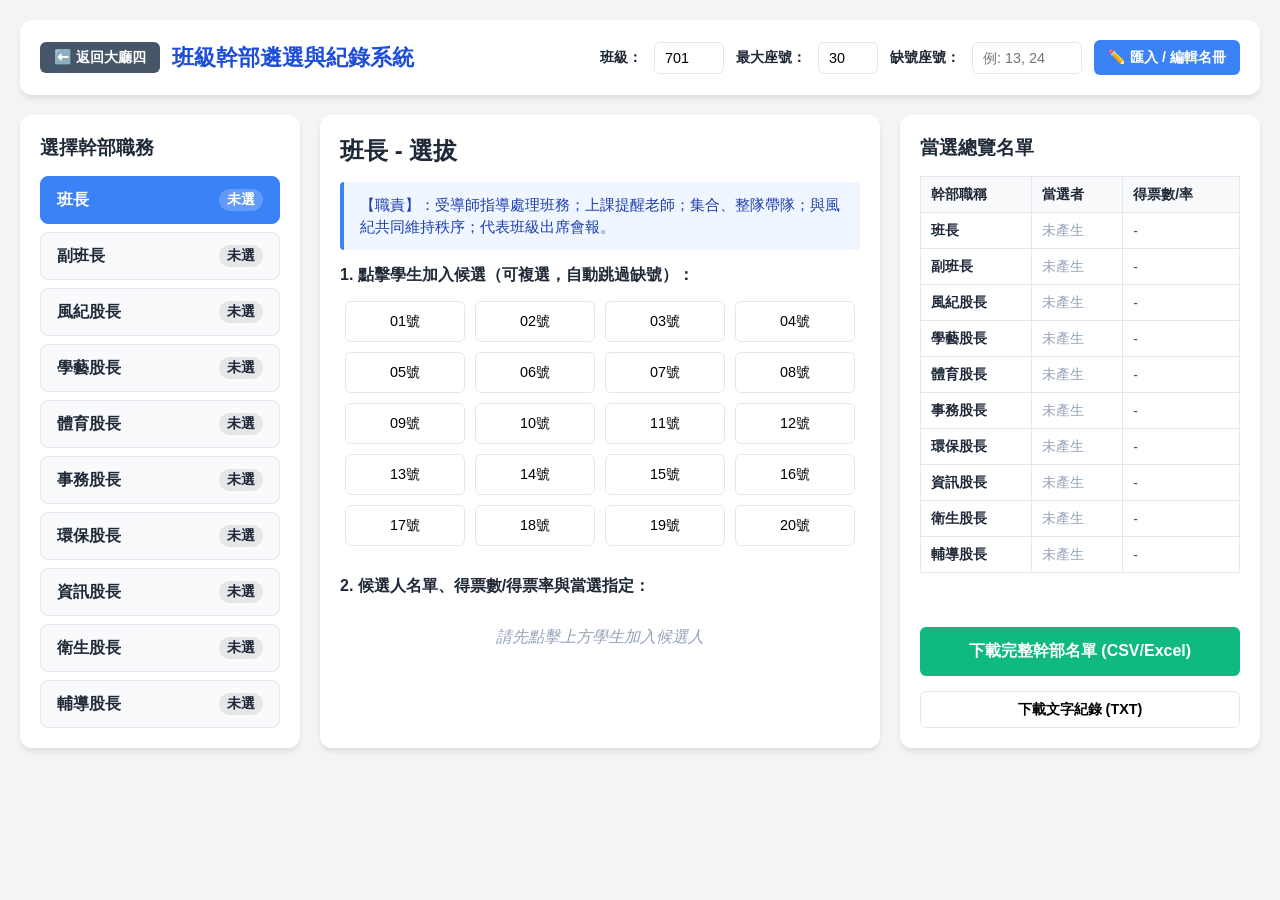
<file: cadre-election/index.html>
<!DOCTYPE html>
<html lang="zh-TW">
<head>
    <meta charset="UTF-8">
    <meta name="viewport" content="width=device-width, initial-scale=1.0">
    <title>桃園市立楊光國中小 701 班級幹部遴選與紀錄系統</title>
    <style>
        :root {
            --primary-color: #3b82f6;
            --primary-dark: #1d4ed8;
            --success-color: #10b981;
            --bg-color: #f3f4f6;
            --card-bg: #ffffff;
            --text-main: #1f2937;
            --border-color: #e5e7eb;
        }

        * {
            box-sizing: border-box;
            margin: 0;
            padding: 0;
            font-family: -apple-system, BlinkMacSystemFont, "Segoe UI", Roboto, "Helvetica Neue", Arial, sans-serif;
        }

        body {
            background-color: var(--bg-color);
            color: var(--text-main);
            padding: 20px;
            display: flex;
            flex-direction: column;
            gap: 20px;
            max-width: 1450px;
            margin: 0 auto;
        }

        header {
            background: var(--card-bg);
            padding: 20px;
            border-radius: 12px;
            box-shadow: 0 4px 6px -1px rgba(0, 0, 0, 0.1);
            display: flex;
            justify-content: space-between;
            align-items: center;
            flex-wrap: wrap;
            gap: 15px;
        }

        h1 {
            font-size: 1.4rem;
            color: var(--primary-dark);
        }

        .class-info-input {
            display: flex;
            gap: 12px;
            align-items: center;
            flex-wrap: wrap;
        }

        .class-info-input label {
            font-size: 0.9rem;
            font-weight: 600;
        }

        .class-info-input input {
            padding: 7px 10px;
            border: 1px solid var(--border-color);
            border-radius: 6px;
            font-size: 0.9rem;
        }

        .main-layout {
            display: grid;
            grid-template-columns: 280px 1fr 360px;
            gap: 20px;
        }

        @media (max-width: 1024px) {
            .main-layout {
                grid-template-columns: 1fr;
            }
        }

        .card {
            background: var(--card-bg);
            border-radius: 12px;
            padding: 20px;
            box-shadow: 0 4px 6px -1px rgba(0, 0, 0, 0.1);
            display: flex;
            flex-direction: column;
            gap: 15px;
        }

        /* 幹部清單導航 */
        .officer-list {
            display: flex;
            flex-direction: column;
            gap: 8px;
        }

        .officer-btn {
            display: flex;
            justify-content: space-between;
            align-items: center;
            padding: 12px 16px;
            background: #f8fafc;
            border: 1px solid var(--border-color);
            border-radius: 8px;
            cursor: pointer;
            text-align: left;
            font-weight: bold;
            transition: all 0.2s;
        }

        .officer-btn:hover {
            background: #e2e8f0;
        }

        .officer-btn.active {
            background: var(--primary-color);
            color: white;
            border-color: var(--primary-color);
        }

        .officer-btn .badge {
            font-size: 0.85rem;
            padding: 2px 8px;
            border-radius: 12px;
            background: rgba(0, 0, 0, 0.08);
        }

        .officer-btn.active .badge {
            background: rgba(255, 255, 255, 0.2);
        }

        /* 選舉區域 */
        .duty-box {
            background: #eff6ff;
            border-left: 4px solid var(--primary-color);
            padding: 12px 16px;
            border-radius: 4px;
            font-size: 0.92rem;
            color: #1e40af;
            line-height: 1.5;
        }

        .seat-grid {
            display: grid;
            grid-template-columns: repeat(auto-fill, minmax(95px, 1fr));
            gap: 10px;
            margin-top: 10px;
            max-height: 250px;
            overflow-y: auto;
            padding: 5px;
        }

        .seat-btn {
            padding: 10px 6px;
            background: #ffffff;
            border: 1px solid var(--border-color);
            border-radius: 6px;
            cursor: pointer;
            text-align: center;
            font-size: 0.9rem;
            transition: all 0.15s;
            white-space: nowrap;
            overflow: hidden;
            text-overflow: ellipsis;
        }

        .seat-btn:hover {
            border-color: var(--primary-color);
            color: var(--primary-color);
        }

        .seat-btn.selected {
            background: #dbeafe;
            border-color: var(--primary-color);
            color: var(--primary-dark);
            font-weight: bold;
        }

        .candidates-section {
            margin-top: 15px;
        }

        .candidate-card-list {
            display: flex;
            flex-direction: column;
            gap: 10px;
            margin-top: 10px;
        }

        .candidate-item {
            display: flex;
            justify-content: space-between;
            align-items: center;
            padding: 10px 14px;
            border: 1px solid var(--border-color);
            border-radius: 8px;
            background: #fff;
            gap: 10px;
            flex-wrap: wrap;
        }

        .candidate-item.winner {
            border: 2px solid var(--success-color);
            background: #ecfdf5;
        }

        .candidate-info {
            display: flex;
            align-items: center;
            gap: 12px;
            flex-grow: 1;
        }

        .candidate-name {
            font-size: 1.05rem;
            font-weight: bold;
            min-width: 120px;
        }

        .vote-input-group {
            display: flex;
            align-items: center;
            gap: 5px;
            font-size: 0.88rem;
            color: #4b5563;
        }

        .vote-input-group input {
            width: 110px;
            padding: 5px 8px;
            border: 1px solid var(--border-color);
            border-radius: 4px;
            font-size: 0.9rem;
            text-align: center;
        }

        .candidate-actions {
            display: flex;
            gap: 8px;
        }

        /* 按鈕樣式 */
        .btn {
            padding: 8px 14px;
            border: none;
            border-radius: 6px;
            cursor: pointer;
            font-size: 0.9rem;
            font-weight: 600;
            transition: background 0.2s;
        }

        .btn-primary { background: var(--primary-color); color: white; }
        .btn-primary:hover { background: var(--primary-dark); }

        .btn-success { background: var(--success-color); color: white; }
        .btn-success:hover { background: #059669; }
        
        .btn-danger { background: #ef4444; color: white; }
        .btn-danger:hover { background: #dc2626; }

        .btn-outline { background: transparent; border: 1px solid var(--border-color); }
        .btn-outline:hover { background: #f1f5f9; }

        .download-btn {
            width: 100%;
            padding: 14px;
            font-size: 1rem;
            margin-top: 10px;
        }

        /* 總覽表格 */
        .summary-table {
            width: 100%;
            border-collapse: collapse;
            font-size: 0.88rem;
        }

        .summary-table th, .summary-table td {
            border: 1px solid var(--border-color);
            padding: 8px 10px;
            text-align: left;
        }

        .summary-table th {
            background: #f8fafc;
        }

        .empty-tip {
            color: #94a3b8;
            font-style: italic;
            text-align: center;
            padding: 20px;
        }

        /* 名冊編輯彈窗 Modal */
        .modal-backdrop {
            position: fixed;
            top: 0; left: 0; right: 0; bottom: 0;
            background: rgba(0,0,0,0.5);
            display: none;
            justify-content: center;
            align-items: center;
            z-index: 1000;
        }

        .modal-card {
            background: white;
            padding: 24px;
            border-radius: 12px;
            width: 90%;
            max-width: 550px;
            display: flex;
            flex-direction: column;
            gap: 15px;
        }

        .roster-textarea {
            width: 100%;
            height: 220px;
            padding: 10px;
            border: 1px solid var(--border-color);
            border-radius: 6px;
            font-family: monospace;
            font-size: 0.95rem;
            line-height: 1.5;
            resize: vertical;
        }
    </style>

  <!-- 🔒 學生派發模式自動隱藏返回大廳按鈕 -->
  <script>
    if (window.location.search.includes('dispatch=true')) {
      document.documentElement.classList.add('dispatch-mode');
      document.addEventListener('DOMContentLoaded', function() {
        document.querySelectorAll('a[href*="index.html"], .btn-back').forEach(function(el) {
          el.style.display = 'none';
        });
      });
    }
  </script>
  <style>
    html.dispatch-mode a[href*="index.html"],
    html.dispatch-mode .btn-back {
      display: none !important;
    }
  </style>

</head>
<body>

    <header>
        <div style="display:flex;align-items:center;gap:12px;flex-wrap:wrap">
            <a href="../index.html" class="btn" style="background:#475569;color:#fff;text-decoration:none;padding:6px 14px;border-radius:6px;font-weight:600">⬅️ 返回大廳四</a>
            <h1 id="headerTitle">班級幹部遴選與紀錄系統</h1>
        </div>
        <div class="class-info-input">
            <label for="class-name">班級：</label>
            <input type="text" id="class-name" value="701" style="width: 70px;">
            
            <label for="total-students">最大座號：</label>
            <input type="number" id="total-students" value="30" min="1" max="50" style="width: 60px;" onchange="renderSeats()">
            
            <label for="absent-seats">缺號座號：</label>
            <input type="text" id="absent-seats" placeholder="例: 13, 24" style="width: 110px;" oninput="saveAbsentSeatsAndRender()">
            
            <button class="btn btn-primary" onclick="openRosterModal()">✏️ 匯入 / 編輯名冊</button>
        </div>
    </header>

    <div class="main-layout">
        <!-- 左側：幹部列表 -->
        <div class="card">
            <h3>選擇幹部職務</h3>
            <div class="officer-list" id="officer-list"></div>
        </div>

        <!-- 中間：候選人點選與遴選 -->
        <div class="card">
            <h2 id="current-officer-title">請選擇幹部</h2>
            <div class="duty-box" id="current-officer-duty">職責說明會顯示於此。</div>

            <div>
                <h4 style="margin-bottom: 8px;">1. 點擊學生加入候選（可複選，自動跳過缺號）：</h4>
                <div class="seat-grid" id="seat-grid"></div>
            </div>

            <div class="candidates-section">
                <h4 style="margin-bottom: 8px;">2. 候選人名單、得票數/得票率與當選指定：</h4>
                <div class="candidate-card-list" id="candidate-list">
                    <div class="empty-tip">請先點擊上方學生加入候選人</div>
                </div>
            </div>
        </div>

        <!-- 右側：當選總覽與下載 -->
        <div class="card">
            <h3>當選總覽名單</h3>
            <div style="flex-grow: 1; overflow-y: auto;">
                <table class="summary-table">
                    <thead>
                        <tr>
                            <th>幹部職稱</th>
                            <th>當選者</th>
                            <th>得票數/率</th>
                        </tr>
                    </thead>
                    <tbody id="summary-tbody"></tbody>
                </table>
            </div>
            <button class="btn btn-success download-btn" onclick="downloadCSV()">下載完整幹部名單 (CSV/Excel)</button>
            <button class="btn btn-outline" style="width: 100%;" onclick="downloadTXT()">下載文字紀錄 (TXT)</button>
        </div>
    </div>

    <!-- 編輯名冊的 Modal 彈窗 -->
    <div class="modal-backdrop" id="roster-modal">
        <div class="modal-card">
            <h3>快速匯入／編輯學生名冊</h3>
            <p style="font-size: 0.88rem; color: #64748b; line-height: 1.4;">
                可以直接從 Excel 複製全班姓名貼上於下方（<strong>一行一個姓名</strong>，系統會自動按 1~N 座號對應）；<br>
                或者每行輸入「<code>座號,姓名</code>」（例如：<code>1,王小明</code>）。若缺號可留空行或寫「<code>13,缺號</code>」。
            </p>
            <textarea id="roster-input" class="roster-textarea" placeholder="1號姓名&#10;2號姓名&#10;3號姓名&#10;..."></textarea>
            <div style="display: flex; justify-content: flex-end; gap: 10px;">
                <button class="btn btn-outline" onclick="closeRosterModal()">取消</button>
                <button class="btn btn-primary" onclick="saveRoster()">儲存名冊</button>
            </div>
        </div>
    </div>

    <script>
        const officers = [
            { id: 'president', title: '班長', duty: '受導師指導處理班務；上課提醒老師；集合、整隊帶隊；與風紀共同維持秩序；代表班級出席會報。' },
            { id: 'vice_president', title: '副班長', duty: '代理班長職務；填寫班會紀錄簿與點名簿；負責上課點名，放學後送回學務處；登記每日出缺勤狀況。' },
            { id: 'discipline', title: '風紀股長', duty: '維持班級秩序；代理副班長職務；同學若有校內外違規行為，負有向老師報告之責。' },
            { id: 'academic', title: '學藝股長', duty: '設計佈置教室與編製壁報；保管班級公用圖書；填寫教室日誌；收發作業簿並送交各科教師。' },
            { id: 'sports', title: '體育股長', duty: '領取與保管體育器材；協助健康檢查（身高體重視力等）；辦理班際康樂比賽與運動會。' },
            { id: 'general_affairs', title: '事務股長', duty: '保管班級公務；統計學期末班費；教室花台澆水與雜草整理；開關電源維護節約能源；定期回報冷氣度數。' },
            { id: 'environmental', title: '環保股長', duty: '排定值日生與填寫黑板紀錄；領取粉筆等用品；放學門窗上鎖；領導班級勞動服務；午餐工作聯繫與監督。' },
            { id: 'info', title: '資訊股長', duty: '班級資訊設備之管理、維護與簡易維修；資訊設備故障通報。' },
            { id: 'hygiene', title: '衛生股長', duty: '領取打掃用具；分配並檢查同學打掃工作；督導垃圾分類與資源回收。' },
            { id: 'counseling', title: '輔導股長', duty: '記載輔導活動記錄簿；協助輔導活動上課事宜；協助整理輔導資料與測驗；協助同學日常生活及學業困難。' }
        ];

        let currentOfficerIndex = 0;
        let selectionData = {};
        let studentRoster = {};
        let absentSeatsList = []; // 儲存缺號座號陣列 [13, 24]

        function init() {
            officers.forEach(o => {
                selectionData[o.id] = { candidates: [], winner: null };
            });

            loadDataFromStorage();
            renderOfficerList();
            renderSeats();
            switchOfficer(0);
        }

        // 解析缺號輸入框
        function parseAbsentSeats() {
            const raw = document.getElementById('absent-seats').value.trim();
            if (!raw) return [];
            return raw.split(/[,，\s]+/)
                      .map(s => parseInt(s.trim()))
                      .filter(n => !isNaN(n));
        }

        function saveAbsentSeatsAndRender() {
            absentSeatsList = parseAbsentSeats();
            localStorage.setItem('yg_absent_seats', document.getElementById('absent-seats').value);
            renderSeats();
        }

        function getStudentDisplayName(seatNum) {
            const padSeat = String(seatNum).padStart(2, '0');
            const name = studentRoster[seatNum];
            return name ? `${padSeat}號 ${name}` : `${padSeat}號`;
        }

        function openRosterModal() {
            const total = parseInt(document.getElementById('total-students').value) || 30;
            let textLines = [];
            for (let i = 1; i <= total; i++) {
                textLines.push(studentRoster[i] || '');
            }
            document.getElementById('roster-input').value = textLines.join('\n');
            document.getElementById('roster-modal').style.display = 'flex';
        }

        function closeRosterModal() {
            document.getElementById('roster-modal').style.display = 'none';
        }

        function saveRoster() {
            const rawText = document.getElementById('roster-input').value.trim();
            const lines = rawText.split('\n');
            
            studentRoster = {};
            lines.forEach((line, index) => {
                const trimmed = line.trim();
                if (!trimmed) return;

                if (trimmed.includes(',') || trimmed.includes('，')) {
                    const parts = trimmed.split(/[,，]/);
                    const seat = parseInt(parts[0]);
                    const name = parts[1] ? parts[1].trim() : '';
                    if (!isNaN(seat) && name && name !== '缺號') {
                        studentRoster[seat] = name;
                    }
                } else {
                    const seat = index + 1;
                    if (trimmed !== '缺號') {
                        studentRoster[seat] = trimmed;
                    }
                }
            });

            const maxSeat = Math.max(...Object.keys(studentRoster).map(Number), 30);
            document.getElementById('total-students').value = maxSeat;

            localStorage.setItem('yg_student_roster', JSON.stringify(studentRoster));

            closeRosterModal();
            renderSeats();
            renderCandidates();
            renderOfficerList();
            renderSummary();
        }

        function loadDataFromStorage() {
            // 載入名冊
            const savedRoster = localStorage.getItem('yg_student_roster');
            if (savedRoster) {
                try {
                    studentRoster = JSON.parse(savedRoster);
                    const maxSeat = Math.max(...Object.keys(studentRoster).map(Number), 30);
                    document.getElementById('total-students').value = maxSeat;
                } catch(e) { studentRoster = {}; }
            }

            // 載入缺號紀錄
            const savedAbsent = localStorage.getItem('yg_absent_seats');
            if (savedAbsent) {
                document.getElementById('absent-seats').value = savedAbsent;
                absentSeatsList = parseAbsentSeats();
            }
        }

        function renderOfficerList() {
            const listEl = document.getElementById('officer-list');
            listEl.innerHTML = '';
            
            officers.forEach((off, idx) => {
                const data = selectionData[off.id];
                const btn = document.createElement('div');
                btn.className = `officer-btn ${idx === currentOfficerIndex ? 'active' : ''}`;
                btn.onclick = () => switchOfficer(idx);

                let statusBadge = '未選';
                if (data.winner) {
                    statusBadge = getStudentDisplayName(data.winner.seat);
                } else if (data.candidates.length > 0) {
                    statusBadge = `${data.candidates.length}人候選`;
                }

                btn.innerHTML = `
                    <span>${off.title}</span>
                    <span class="badge">${statusBadge}</span>
                `;
                listEl.appendChild(btn);
            });
        }

        function switchOfficer(index) {
            currentOfficerIndex = index;
            const off = officers[index];
            
            document.getElementById('current-officer-title').innerText = `${off.title} - 選拔`;
            document.getElementById('current-officer-duty').innerText = `【職責】：${off.duty}`;

            renderOfficerList();
            updateSeatSelectionState();
            renderCandidates();
        }

        function renderSeats() {
            const grid = document.getElementById('seat-grid');
            const total = parseInt(document.getElementById('total-students').value) || 30;
            grid.innerHTML = '';

            for (let i = 1; i <= total; i++) {
                // 如果是缺號座號，直接跳過不顯示按鈕
                if (absentSeatsList.includes(i)) continue;

                const btn = document.createElement('button');
                btn.className = 'seat-btn';
                btn.id = `seat-btn-${i}`;
                btn.innerText = getStudentDisplayName(i);
                btn.title = getStudentDisplayName(i);
                btn.onclick = () => toggleCandidate(i);
                grid.appendChild(btn);
            }
            updateSeatSelectionState();
        }

        function updateSeatSelectionState() {
            const off = officers[currentOfficerIndex];
            const currentCandidates = selectionData[off.id].candidates.map(c => c.seat);
            const total = parseInt(document.getElementById('total-students').value) || 30;

            for (let i = 1; i <= total; i++) {
                const btn = document.getElementById(`seat-btn-${i}`);
                if (btn) {
                    if (currentCandidates.includes(i)) {
                        btn.classList.add('selected');
                    } else {
                        btn.classList.remove('selected');
                    }
                }
            }
        }

        function toggleCandidate(seatNum) {
            const off = officers[currentOfficerIndex];
            const list = selectionData[off.id].candidates;
            const index = list.findIndex(c => c.seat === seatNum);

            if (index > -1) {
                list.splice(index, 1);
                if (selectionData[off.id].winner && selectionData[off.id].winner.seat === seatNum) {
                    selectionData[off.id].winner = null;
                }
            } else {
                list.push({ seat: seatNum, votes: '' });
            }

            updateSeatSelectionState();
            renderCandidates();
            renderOfficerList();
            renderSummary();
        }

        // 更新得票數/得票率（包含即時同步當選者資料）
        function updateVotes(seatNum, value) {
            const off = officers[currentOfficerIndex];
            const candidate = selectionData[off.id].candidates.find(c => c.seat === seatNum);
            if (candidate) {
                candidate.votes = value;
                if (selectionData[off.id].winner && selectionData[off.id].winner.seat === seatNum) {
                    selectionData[off.id].winner.votes = value;
                }
                renderSummary(); // 即時更新右側總覽欄位
            }
        }

        function renderCandidates() {
            const off = officers[currentOfficerIndex];
            const data = selectionData[off.id];
            const listEl = document.getElementById('candidate-list');
            listEl.innerHTML = '';

            if (data.candidates.length === 0) {
                listEl.innerHTML = '<div class="empty-tip">請先點擊上方學生加入候選人</div>';
                return;
            }

            data.candidates.forEach(c => {
                const isWinner = data.winner && data.winner.seat === c.seat;
                const displayName = getStudentDisplayName(c.seat);
                const item = document.createElement('div');
                item.className = `candidate-item ${isWinner ? 'winner' : ''}`;
                
                item.innerHTML = `
                    <div class="candidate-info">
                        <span class="candidate-name">${displayName} ${isWinner ? '🏆 (當選)' : ''}</span>
                        <div class="vote-input-group">
                            <label>得票/率：</label>
                            <input type="text" placeholder="例: 18票/60%" value="${c.votes || ''}" oninput="updateVotes(${c.seat}, this.value)">
                        </div>
                    </div>
                    <div class="candidate-actions">
                        <button class="btn ${isWinner ? 'btn-outline' : 'btn-success'}" onclick="setWinner(${c.seat})">
                            ${isWinner ? '取消當選' : '設為當選'}
                        </button>
                        <button class="btn btn-danger" onclick="toggleCandidate(${c.seat})">移除</button>
                    </div>
                `;
                listEl.appendChild(item);
            });
        }

        function setWinner(seatNum) {
            const off = officers[currentOfficerIndex];
            const data = selectionData[off.id];
            const candidate = data.candidates.find(c => c.seat === seatNum);

            if (data.winner && data.winner.seat === seatNum) {
                data.winner = null;
            } else {
                data.winner = { seat: seatNum, votes: candidate ? candidate.votes : '' };
            }

            renderCandidates();
            renderOfficerList();
            renderSummary();
        }

        function renderSummary() {
            const tbody = document.getElementById('summary-tbody');
            tbody.innerHTML = '';

            officers.forEach(off => {
                const winner = selectionData[off.id].winner;
                const tr = document.createElement('tr');
                const winnerName = winner ? getStudentDisplayName(winner.seat) : '未產生';
                const votesDisplay = (winner && winner.votes) ? winner.votes : '-';

                tr.innerHTML = `
                    <td><strong>${off.title}</strong></td>
                    <td style="color: ${winner ? 'var(--primary-dark)' : '#94a3b8'}; font-weight: ${winner ? 'bold' : 'normal'};">
                        ${winnerName}
                    </td>
                    <td style="color: #4b5563;">${votesDisplay}</td>
                `;
                tbody.appendChild(tr);
            });
        }

        function downloadCSV() {
            const className = document.getElementById('class-name').value || '701';
            let csvContent = "\uFEFF";
            csvContent += "學校,班級,幹部職稱,當選座號與姓名,得票數/得票率,工作事項與職責\n";

            officers.forEach(off => {
                const winnerObj = selectionData[off.id].winner;
                const winner = winnerObj ? getStudentDisplayName(winnerObj.seat) : '未選出';
                const votes = (winnerObj && winnerObj.votes) ? winnerObj.votes : '未紀錄';
                csvContent += `"桃園市立楊光國中小","${className}","${off.title}","${winner}","${votes}","${off.duty}"\n`;
            });

            const blob = new Blob([csvContent], { type: 'text/csv;charset=utf-8;' });
            const url = URL.createObjectURL(blob);
            const link = document.createElement("a");
            link.setAttribute("href", url);
            link.setAttribute("download", `楊光國中小_${className}班_幹部當選名單.csv`);
            document.body.appendChild(link);
            link.click();
            document.body.removeChild(link);
        }

        function downloadTXT() {
            const className = document.getElementById('class-name').value || '701';
            let txtContent = `桃園市立楊光國中小 ${className} 班級幹部當選名單\n`;
            txtContent += `=================================\n\n`;

            officers.forEach(off => {
                const winnerObj = selectionData[off.id].winner;
                const winner = winnerObj ? getStudentDisplayName(winnerObj.seat) : '未選出';
                const votes = (winnerObj && winnerObj.votes) ? `（得票：${winnerObj.votes}）` : '';
                txtContent += `【${off.title}】：${winner} ${votes}\n`;
            });

            const blob = new Blob([txtContent], { type: 'text/plain;charset=utf-8;' });
            const url = URL.createObjectURL(blob);
            const link = document.createElement("a");
            link.setAttribute("href", url);
            link.setAttribute("download", `楊光國中小_${className}班_幹部名單.txt`);
            document.body.appendChild(link);
            link.click();
            document.body.removeChild(link);
        }

        window.onload = () => {
            init();
            renderSummary();
        };
    </script>
</body>
</html>
</file>
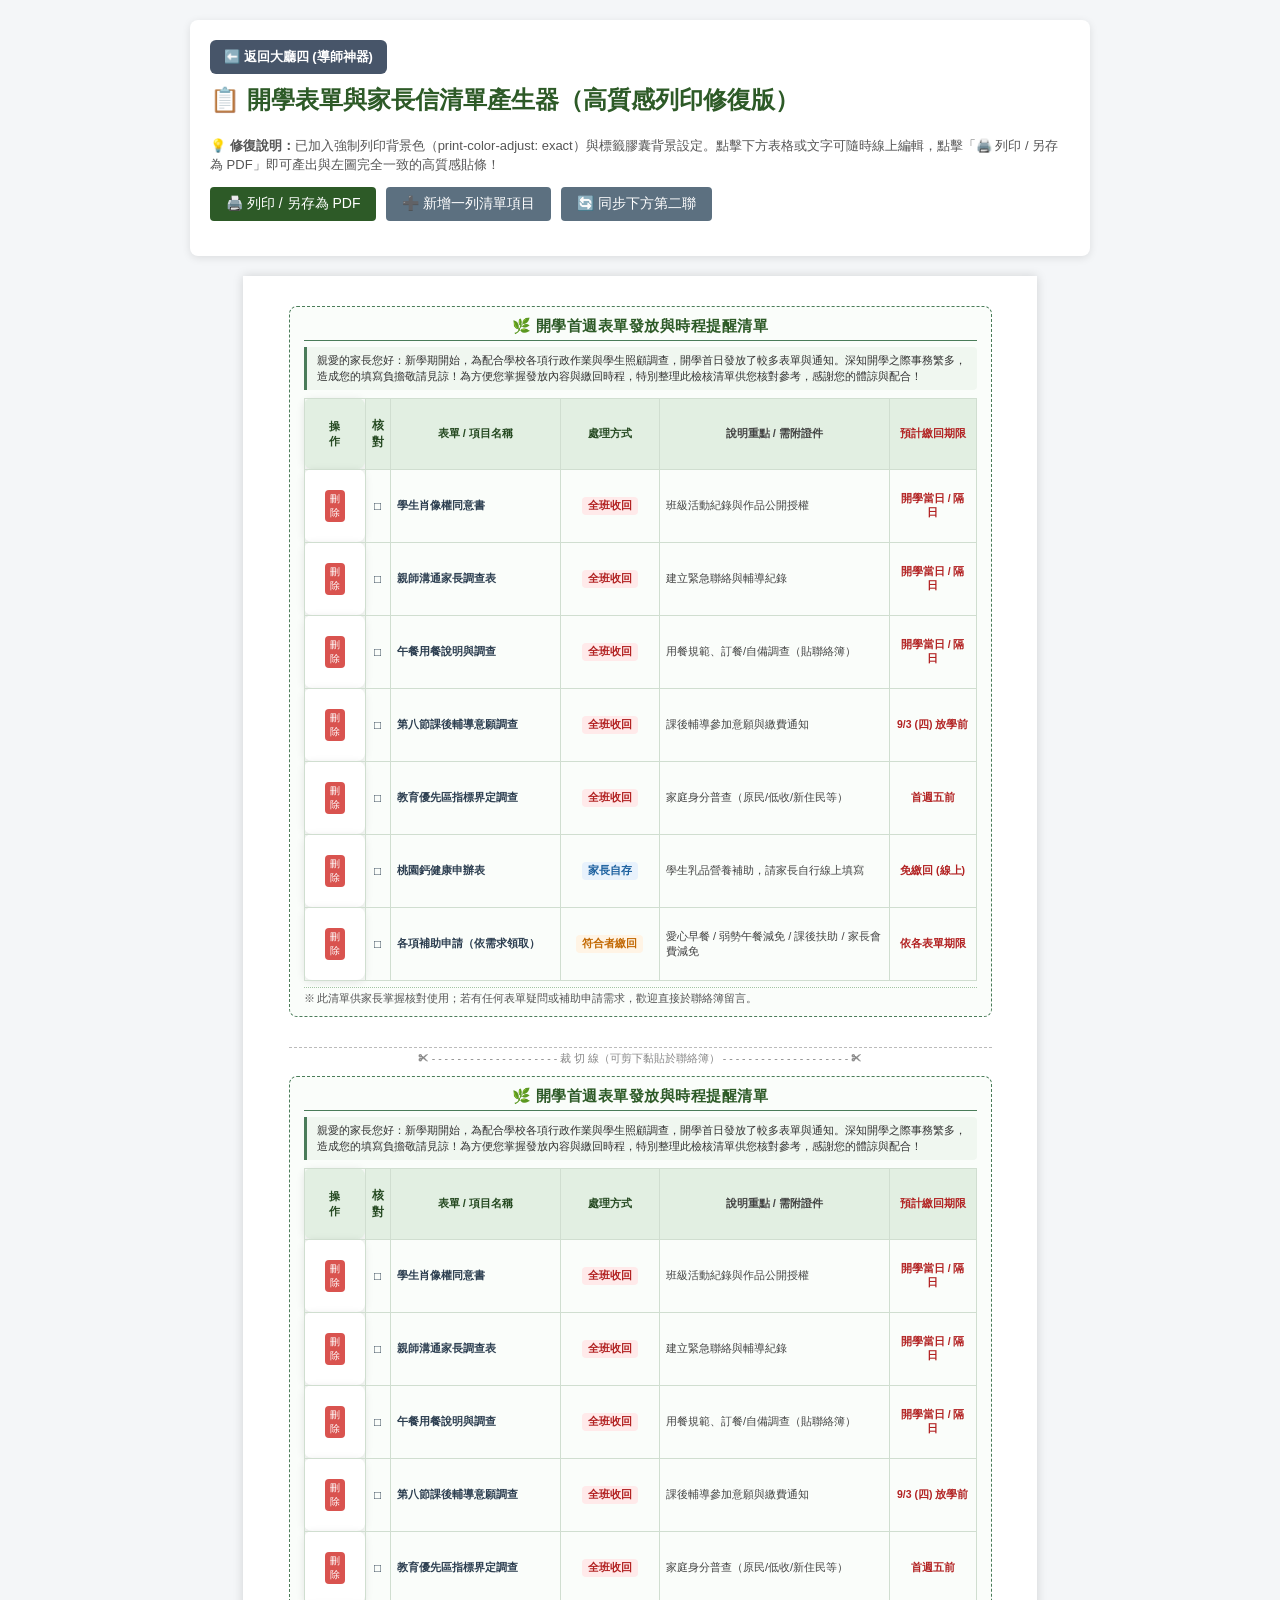
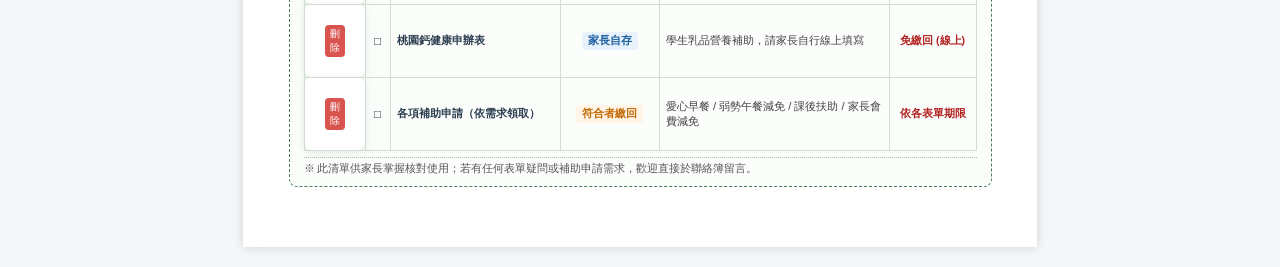
<file: parent-letter/index.html>
<!DOCTYPE html>
<html lang="zh-TW">
<head>
<meta charset="UTF-8">
<meta name="viewport" content="width=device-width, initial-scale=1.0">
<title>開學表單檢核清單與家長信編輯器（聯絡簿貼條）</title>
<style>
    :root {
        --primary: #2d5a27;
        --primary-light: #f0f7f0;
        --border: #d0ded0;
    }
    * {
        box-sizing: border-box;
        font-family: -apple-system, BlinkMacSystemFont, "Segoe UI", Roboto, "PingFang TC", "Microsoft JhengHei", sans-serif;
    }
    body {
        background-color: #f4f6f8;
        margin: 0;
        padding: 20px;
        color: #2c3e50;
    }
    .no-print {
        max-width: 900px;
        margin: 0 auto 20px;
        background: #fff;
        padding: 20px;
        border-radius: 8px;
        box-shadow: 0 2px 8px rgba(0,0,0,0.1);
    }
    h2 {
        margin-top: 0;
        color: var(--primary);
    }
    .toolbar {
        display: flex;
        gap: 10px;
        margin-bottom: 15px;
        flex-wrap: wrap;
    }
    button {
        background-color: var(--primary);
        color: white;
        border: none;
        padding: 8px 16px;
        border-radius: 4px;
        cursor: pointer;
        font-size: 14px;
        font-weight: 500;
    }
    button:hover {
        background-color: #23471f;
    }
    button.secondary {
        background-color: #5c7080;
    }
    button.danger {
        background-color: #d9534f;
    }
    .editable-box {
        outline: none;
        transition: background 0.2s;
    }
    .editable-box:focus {
        background: #feffea !important;
        box-shadow: 0 0 0 1.5px #2d5a27;
        border-radius: 2px;
    }
    
    /* 預覽與列印區塊 (A4 設定) */
    .print-sheet {
        max-width: 210mm;
        margin: 0 auto;
        background: white;
        padding: 8mm 12mm;
        box-shadow: 0 0 10px rgba(0,0,0,0.15);
    }
    .slip {
        border: 1.5px dashed #4a7c59;
        border-radius: 8px;
        padding: 10px 14px;
        background-color: #fafdfa;
        margin-bottom: 8mm;
        -webkit-print-color-adjust: exact !important;
        print-color-adjust: exact !important;
    }
    .header {
        border-bottom: 1.5px solid #4a7c59;
        padding-bottom: 4px;
        margin-bottom: 6px;
        text-align: center;
    }
    .header-title {
        font-size: 15px;
        font-weight: bold;
        color: var(--primary);
        letter-spacing: 0.5px;
    }
    .letter {
        font-size: 11px;
        color: #333;
        background-color: var(--primary-light);
        border-left: 3.5px solid #4a7c59;
        padding: 6px 10px;
        margin-bottom: 8px;
        line-height: 1.4;
        border-radius: 0 4px 4px 0;
        -webkit-print-color-adjust: exact !important;
        print-color-adjust: exact !important;
    }
    table {
        width: 100%;
        border-collapse: collapse;
        font-size: 11px;
        margin-bottom: 6px;
    }
    th, td {
        border: 1px solid var(--border);
        padding: 4px 6px;
        text-align: left;
        vertical-align: middle;
    }
    th {
        background-color: #e2efe2 !important;
        color: #244820;
        text-align: center;
        font-weight: bold;
        -webkit-print-color-adjust: exact !important;
        print-color-adjust: exact !important;
    }
    .col-op { width: 45px; text-align: center; }
    .col-check { width: 48px; text-align: center; font-size: 12px; }
    .col-name { width: 28%; font-weight: bold; }
    .col-type { width: 16%; text-align: center; }
    .col-desc { width: 38%; color: #444; }
    .col-date { width: 14%; text-align: center; font-size: 10.5px; color: #b22222; font-weight: bold; }
    
    /* 精緻膠囊標籤樣式 */
    .badge-must {
        display: inline-block;
        background-color: #ffeaea !important;
        color: #b22222 !important;
        padding: 2px 6px;
        border-radius: 4px;
        font-weight: bold;
        font-size: 10.5px;
        -webkit-print-color-adjust: exact !important;
        print-color-adjust: exact !important;
    }
    .badge-info {
        display: inline-block;
        background-color: #e8f2fc !important;
        color: #1a5f9e !important;
        padding: 2px 6px;
        border-radius: 4px;
        font-weight: bold;
        font-size: 10.5px;
        -webkit-print-color-adjust: exact !important;
        print-color-adjust: exact !important;
    }
    .badge-opt {
        display: inline-block;
        background-color: #fff4e5 !important;
        color: #c26904 !important;
        padding: 2px 6px;
        border-radius: 4px;
        font-weight: bold;
        font-size: 10.5px;
        -webkit-print-color-adjust: exact !important;
        print-color-adjust: exact !important;
    }
    
    .footer {
        font-size: 10.5px;
        color: #555;
        border-top: 1px dotted #a3c4a3;
        padding-top: 4px;
    }
    .cut-line {
        text-align: center;
        font-size: 10.5px;
        color: #888;
        margin: 10px 0;
        border-top: 1px dashed #bbb;
        padding-top: 4px;
    }
    
    @media print {
        @page {
            size: A4 portrait;
            margin: 6mm 10mm;
        }
        body {
            background: white;
            padding: 0;
            margin: 0;
            -webkit-print-color-adjust: exact !important;
            print-color-adjust: exact !important;
        }
        .no-print, .col-op {
            display: none !important;
        }
        .print-sheet {
            box-shadow: none;
            padding: 0;
            width: 100%;
            max-width: 100%;
        }
        .slip {
            margin-bottom: 6mm;
            page-break-inside: avoid;
        }
    }
</style>

  <!-- 🔒 學生派發模式自動隱藏返回大廳按鈕 -->
  <script>
    if (window.location.search.includes('dispatch=true')) {
      document.documentElement.classList.add('dispatch-mode');
      document.addEventListener('DOMContentLoaded', function() {
        document.querySelectorAll('a[href*="index.html"], .btn-back').forEach(function(el) {
          el.style.display = 'none';
        });
      });
    }
  </script>
  <style>
    html.dispatch-mode a[href*="index.html"],
    html.dispatch-mode .btn-back {
      display: none !important;
    }
  </style>

</head>
<body>

<div class="no-print">
    <a href="../index.html" style="background:#475569;color:#fff;text-decoration:none;padding:8px 14px;border-radius:6px;font-weight:bold;font-size:13px;display:inline-block;margin-bottom:10px">⬅️ 返回大廳四 (導師神器)</a>
    <h2>📋 開學表單與家長信清單產生器（高質感列印修復版）</h2>
    <p style="font-size: 13px; color: #555; margin-bottom: 12px; line-height: 1.5;">
        💡 <strong>修復說明：</strong>已加入強制列印背景色（<code>print-color-adjust: exact</code>）與標籤膠囊背景設定。點擊下方表格或文字可隨時線上編輯，點擊「🖨️ 列印 / 另存為 PDF」即可產出與左圖完全一致的高質感貼條！
    </p>
    <div class="toolbar">
        <button onclick="window.print()">🖨️ 列印 / 另存為 PDF</button>
        <button class="secondary" onclick="addRow()">➕ 新增一列清單項目</button>
        <button class="secondary" onclick="syncSlips()">🔄 同步下方第二聯</button>
    </div>
</div>

<div class="print-sheet" id="printSheet">
    <!-- SLIP 1 -->
    <div class="slip" id="slip1">
        <div class="header">
            <div class="header-title">🌿 開學首週表單發放與時程提醒清單</div>
        </div>
        
        <div class="letter editable-box" contenteditable="true">
            親愛的家長您好：新學期開始，為配合學校各項行政作業與學生照顧調查，開學首日發放了較多表單與通知。深知開學之際事務繁多，造成您的填寫負擔敬請見諒！為方便您掌握發放內容與繳回時程，特別整理此檢核清單供您核對參考，感謝您的體諒與配合！
        </div>

        <table id="table1">
            <thead>
                <tr>
                    <th class="col-op no-print">操作</th>
                    <th class="col-check">核對</th>
                    <th class="col-name">表單 / 項目名稱</th>
                    <th class="col-type">處理方式</th>
                    <th class="col-desc">說明重點 / 需附證件</th>
                    <th class="col-date">預計繳回期限</th>
                </tr>
            </thead>
            <tbody>
                <tr>
                    <td class="col-op no-print"><button class="danger" style="padding:2px 5px; font-size:10px;" onclick="deleteRow(this)">刪除</button></td>
                    <td class="col-check">□</td>
                    <td class="col-name editable-box" contenteditable="true">學生肖像權同意書</td>
                    <td class="col-type"><span class="badge-must editable-box" contenteditable="true">全班收回</span></td>
                    <td class="col-desc editable-box" contenteditable="true">班級活動紀錄與作品公開授權</td>
                    <td class="col-date editable-box" contenteditable="true">開學當日 / 隔日</td>
                </tr>
                <tr>
                    <td class="col-op no-print"><button class="danger" style="padding:2px 5px; font-size:10px;" onclick="deleteRow(this)">刪除</button></td>
                    <td class="col-check">□</td>
                    <td class="col-name editable-box" contenteditable="true">親師溝通家長調查表</td>
                    <td class="col-type"><span class="badge-must editable-box" contenteditable="true">全班收回</span></td>
                    <td class="col-desc editable-box" contenteditable="true">建立緊急聯絡與輔導紀錄</td>
                    <td class="col-date editable-box" contenteditable="true">開學當日 / 隔日</td>
                </tr>
                <tr>
                    <td class="col-op no-print"><button class="danger" style="padding:2px 5px; font-size:10px;" onclick="deleteRow(this)">刪除</button></td>
                    <td class="col-check">□</td>
                    <td class="col-name editable-box" contenteditable="true">午餐用餐說明與調查</td>
                    <td class="col-type"><span class="badge-must editable-box" contenteditable="true">全班收回</span></td>
                    <td class="col-desc editable-box" contenteditable="true">用餐規範、訂餐/自備調查（貼聯絡簿）</td>
                    <td class="col-date editable-box" contenteditable="true">開學當日 / 隔日</td>
                </tr>
                <tr>
                    <td class="col-op no-print"><button class="danger" style="padding:2px 5px; font-size:10px;" onclick="deleteRow(this)">刪除</button></td>
                    <td class="col-check">□</td>
                    <td class="col-name editable-box" contenteditable="true">第八節課後輔導意願調查</td>
                    <td class="col-type"><span class="badge-must editable-box" contenteditable="true">全班收回</span></td>
                    <td class="col-desc editable-box" contenteditable="true">課後輔導參加意願與繳費通知</td>
                    <td class="col-date editable-box" contenteditable="true">9/3 (四) 放學前</td>
                </tr>
                <tr>
                    <td class="col-op no-print"><button class="danger" style="padding:2px 5px; font-size:10px;" onclick="deleteRow(this)">刪除</button></td>
                    <td class="col-check">□</td>
                    <td class="col-name editable-box" contenteditable="true">教育優先區指標界定調查</td>
                    <td class="col-type"><span class="badge-must editable-box" contenteditable="true">全班收回</span></td>
                    <td class="col-desc editable-box" contenteditable="true">家庭身分普查（原民/低收/新住民等）</td>
                    <td class="col-date editable-box" contenteditable="true">首週五前</td>
                </tr>
                <tr>
                    <td class="col-op no-print"><button class="danger" style="padding:2px 5px; font-size:10px;" onclick="deleteRow(this)">刪除</button></td>
                    <td class="col-check">□</td>
                    <td class="col-name editable-box" contenteditable="true">桃園鈣健康申辦表</td>
                    <td class="col-type"><span class="badge-info editable-box" contenteditable="true">家長自存</span></td>
                    <td class="col-desc editable-box" contenteditable="true">學生乳品營養補助，請家長自行線上填寫</td>
                    <td class="col-date editable-box" contenteditable="true">免繳回 (線上)</td>
                </tr>
                <tr>
                    <td class="col-op no-print"><button class="danger" style="padding:2px 5px; font-size:10px;" onclick="deleteRow(this)">刪除</button></td>
                    <td class="col-check">□</td>
                    <td class="col-name editable-box" contenteditable="true">各項補助申請（依需求領取）</td>
                    <td class="col-type"><span class="badge-opt editable-box" contenteditable="true">符合者繳回</span></td>
                    <td class="col-desc editable-box" contenteditable="true">愛心早餐 / 弱勢午餐減免 / 課後扶助 / 家長會費減免</td>
                    <td class="col-date editable-box" contenteditable="true">依各表單期限</td>
                </tr>
            </tbody>
        </table>

        <div class="footer editable-box" contenteditable="true">
            ※ 此清單供家長掌握核對使用；若有任何表單疑問或補助申請需求，歡迎直接於聯絡簿留言。
        </div>
    </div>

    <div class="cut-line">✂ - - - - - - - - - - - - - - - - - - - - 裁 切 線（可剪下黏貼於聯絡簿） - - - - - - - - - - - - - - - - - - - - ✂</div>

    <!-- SLIP 2 (Auto synced) -->
    <div class="slip" id="slip2">
        <!-- Will be dynamically populated/synced from slip 1 -->
    </div>
</div>

<script>
function syncSlips() {
    const slip1Content = document.getElementById('slip1').innerHTML;
    document.getElementById('slip2').innerHTML = slip1Content;
}

function addRow() {
    const tbody = document.querySelector('#table1 tbody');
    const tr = document.createElement('tr');
    tr.innerHTML = `
        <td class="col-op no-print"><button class="danger" style="padding:2px 5px; font-size:10px;" onclick="deleteRow(this)">刪除</button></td>
        <td class="col-check">□</td>
        <td class="col-name editable-box" contenteditable="true">新表單項目</td>
        <td class="col-type"><span class="badge-must editable-box" contenteditable="true">全班收回</span></td>
        <td class="col-desc editable-box" contenteditable="true">說明內容</td>
        <td class="col-date editable-box" contenteditable="true">期限</td>
    `;
    tbody.appendChild(tr);
    syncSlips();
}

function deleteRow(btn) {
    btn.closest('tr').remove();
    syncSlips();
}

window.onload = function() {
    syncSlips();
};
window.onbeforeprint = function() {
    syncSlips();
};
</script>

</body>
</html>
</file>
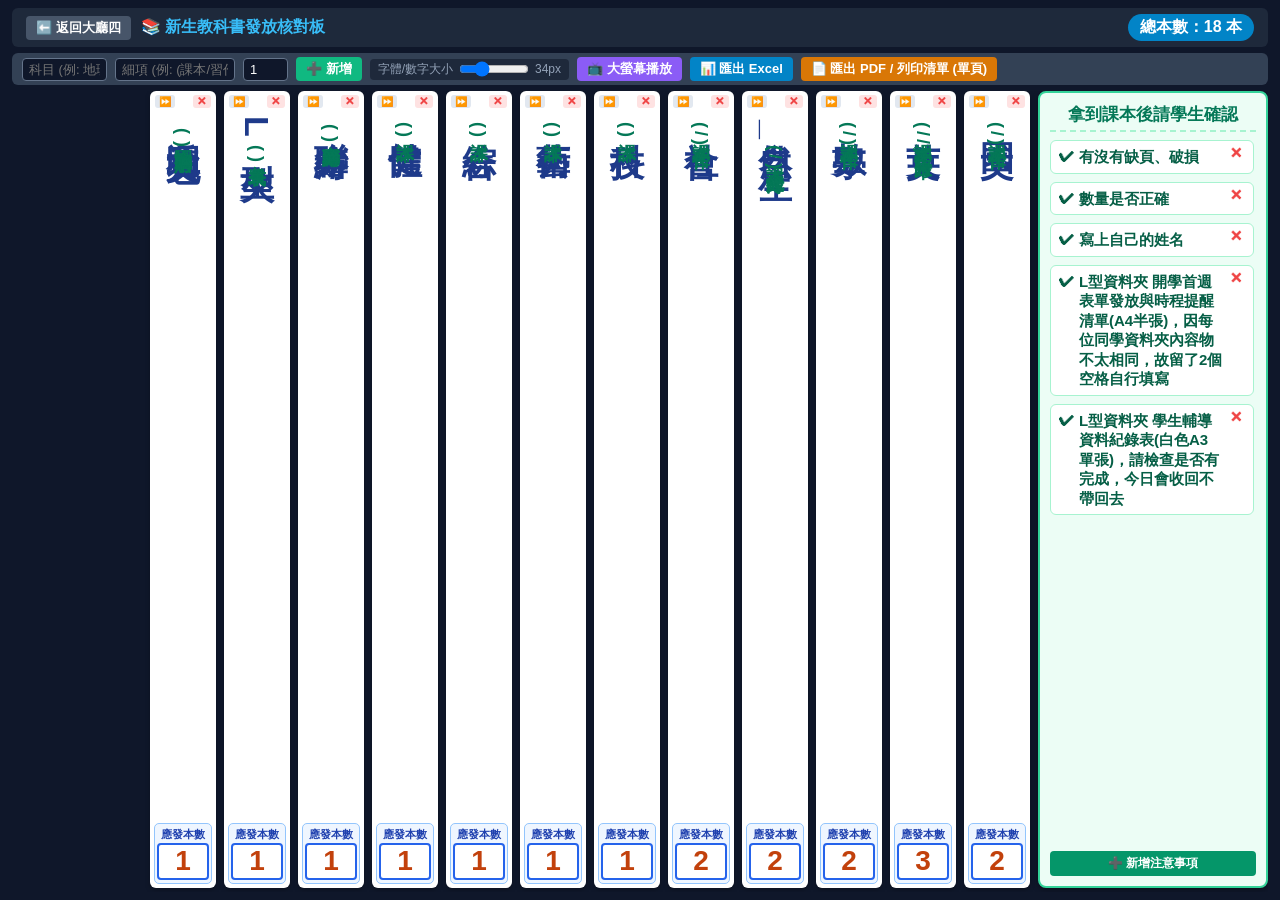
<file: textbook-check/index.html>
<!DOCTYPE html>
<html lang="zh-TW">
<head>
  <meta charset="UTF-8">
  <meta name="viewport" content="width=device-width, initial-scale=1.0">
  <title>新生教科書發放核對板</title>
  <style>
    * {
      box-sizing: border-box;
      margin: 0;
      padding: 0;
      font-family: "Microsoft JhengHei", "PingFang TC", sans-serif;
    }

    body {
      background-color: #0f172a;
      color: #f8fafc;
      height: 100vh;
      display: flex;
      flex-direction: column;
      padding: 8px 12px;
      overflow: hidden;
      transition: all 0.3s ease;
    }

    /* 頂部資訊列 */
    header {
      display: flex;
      justify-content: space-between;
      align-items: center;
      background: #1e293b;
      padding: 6px 14px;
      border-radius: 6px;
      margin-bottom: 6px;
      flex-shrink: 0;
    }

    .title-text {
      font-size: 16px;
      font-weight: bold;
      color: #38bdf8;
    }

    .total-badge {
      background: #0284c7;
      padding: 3px 12px;
      border-radius: 16px;
      font-size: 16px;
      font-weight: bold;
      color: #ffffff;
    }

    /* 控制列 */
    .controls {
      display: flex;
      gap: 8px;
      margin-bottom: 6px;
      background: #334155;
      padding: 4px 10px;
      border-radius: 6px;
      align-items: center;
      flex-shrink: 0;
      flex-wrap: wrap;
    }

    .controls input[type="text"],
    .controls input[type="number"] {
      padding: 3px 6px;
      border-radius: 4px;
      border: 1px solid #64748b;
      background: #0f172a;
      color: #fff;
      font-size: 13px;
    }

    .btn {
      padding: 3px 10px;
      color: white;
      border: none;
      border-radius: 4px;
      cursor: pointer;
      font-weight: bold;
      font-size: 13px;
      display: inline-flex;
      align-items: center;
      gap: 4px;
    }

    .btn-green { background: #10b981; }
    .btn-green:hover { background: #059669; }

    .btn-screen { background: #8b5cf6; }
    .btn-screen:hover { background: #7c3aed; }

    .btn-excel { background: #0284c7; }
    .btn-excel:hover { background: #0369a1; }

    .btn-pdf { background: #d97706; }
    .btn-pdf:hover { background: #b45309; }

    /* 字體大小控制器 */
    .font-control {
      display: flex;
      align-items: center;
      gap: 6px;
      background: #1e293b;
      padding: 2px 8px;
      border-radius: 4px;
      font-size: 12px;
      color: #94a3b8;
    }

    .font-control input[type="range"] {
      cursor: pointer;
      width: 70px;
    }

    /* 單列橫向滾動容器（由右至左） */
    .board-container {
      flex: 1;
      display: flex;
      flex-direction: row-reverse;
      flex-wrap: nowrap;
      overflow-x: auto;
      overflow-y: hidden;
      gap: 8px;
      padding-bottom: 4px;
      align-items: stretch;
    }

    .board-container::-webkit-scrollbar {
      height: 8px;
    }
    .board-container::-webkit-scrollbar-thumb {
      background: #475569;
      border-radius: 4px;
    }

    /* 注意事項提醒卡（最右側/最先看到） */
    .notice-card {
      flex: 0 0 230px;
      background: #ecfdf5;
      color: #064e3b;
      border: 2px solid #34d399;
      border-radius: 8px;
      padding: 10px;
      display: flex;
      flex-direction: column;
      box-shadow: 0 2px 6px rgba(0,0,0,0.3);
      user-select: none;
    }

    .notice-title {
      font-size: 17px;
      font-weight: 900;
      color: #047857;
      margin-bottom: 8px;
      text-align: center;
      padding-bottom: 4px;
      border-bottom: 2px dashed #a7f3d0;
      cursor: text;
    }

    .notice-title:focus {
      outline: 1px solid #059669;
      background: #ffffff;
    }

    .notice-list {
      flex: 1;
      list-style: none;
      display: flex;
      flex-direction: column;
      gap: 8px;
      overflow-y: auto;
      padding-right: 2px;
    }

    .notice-item {
      font-size: 15px;
      font-weight: bold;
      color: #065f46;
      display: flex;
      align-items: flex-start;
      gap: 5px;
      background: #ffffff;
      padding: 6px 8px;
      border-radius: 6px;
      border: 1px solid #a7f3d0;
    }

    .notice-item-text {
      flex: 1;
      cursor: text;
      word-break: break-word;
      line-height: 1.3;
    }

    .notice-item-text:focus {
      outline: none;
      background: #f0fdf4;
    }

    .notice-del-btn {
      color: #ef4444;
      background: transparent;
      border: none;
      cursor: pointer;
      font-weight: bold;
      font-size: 13px;
      line-height: 1;
      padding: 0 2px;
    }

    .notice-add-btn {
      margin-top: 6px;
      background: #059669;
      color: white;
      border: none;
      border-radius: 4px;
      padding: 4px 8px;
      font-size: 12px;
      cursor: pointer;
      font-weight: bold;
      width: 100%;
      text-align: center;
    }

    .notice-add-btn:hover {
      background: #047857;
    }

    /* 直式卡片 */
    .book-card {
      flex: 0 0 auto;
      min-width: 58px;
      background: #ffffff;
      color: #0f172a;
      border-radius: 6px;
      padding: 4px 4px;
      display: flex;
      flex-direction: column;
      align-items: center;
      box-shadow: 0 2px 5px rgba(0,0,0,0.25);
      cursor: grab;
      user-select: none;
      transition: all 0.2s ease;
    }

    .book-card:active {
      cursor: grabbing;
    }

    .book-card.dragging {
      opacity: 0.3;
      border: 2px dashed #0284c7;
    }

    /* 頂部按鈕 */
    .card-top-actions {
      display: flex;
      justify-content: space-between;
      width: 100%;
      margin-bottom: 4px;
      padding: 0 1px;
      flex-shrink: 0;
    }

    .move-btn {
      background: #e2e8f0;
      border: none;
      padding: 1px 4px;
      border-radius: 3px;
      font-size: 10px;
      cursor: pointer;
      font-weight: bold;
      color: #334155;
    }

    .move-btn:hover {
      background: #cbd5e1;
    }

    .del-btn {
      background: #fee2e2;
      color: #ef4444;
      border: none;
      padding: 1px 4px;
      border-radius: 3px;
      font-size: 10px;
      cursor: pointer;
      font-weight: bold;
    }

    /* 單一直行文字流 */
    .vertical-text-flow {
      flex: 1;
      width: 100%;
      writing-mode: vertical-rl;
      text-orientation: mixed;
      white-space: nowrap;
      text-align: start;
      overflow-y: auto;
      overflow-x: hidden;
      padding: 4px 0;
      display: flex;
      align-items: center;
    }

    .subject-title {
      font-size: var(--title-font-size, 34px);
      font-weight: 900;
      color: #1e3a8a;
      letter-spacing: 2px;
      display: inline;
    }

    .details-text {
      font-size: var(--details-font-size, 19px);
      font-weight: bold;
      color: #047857;
      letter-spacing: 1px;
      display: inline;
      margin-top: 2px;
      cursor: text;
      border-radius: 2px;
    }

    .details-text:focus {
      outline: 1px solid #10b981;
      background: #f0fdf4;
    }

    /* 底部本數外框（藍色外框 + 淺藍底色） */
    .count-box {
      width: 100%;
      background: #eff6ff;
      border: 1.5px solid #93c5fd;
      border-radius: 5px;
      padding: 3px 2px;
      display: flex;
      flex-direction: column;
      align-items: center;
      flex-shrink: 0;
      margin-top: auto;
    }

    .count-label {
      font-size: 11px;
      font-weight: bold;
      color: #1e40af;
      margin-bottom: 1px;
    }

    /* 數字輸入框 */
    .count-input {
      width: 100%;
      max-width: 52px;
      text-align: center;
      font-size: var(--count-font-size, 26px);
      font-weight: 900;
      padding: 1px 0;
      border: 2px solid #2563eb;
      border-radius: 4px;
      color: #c2410c;
      outline: none;
      background: #ffffff;
      line-height: 1.1;
    }

    .count-input:focus {
      border-color: #1d4ed8;
      box-shadow: 0 0 0 2px rgba(37,99,235,0.25);
    }

    .count-input::-webkit-outer-spin-button,
    .count-input::-webkit-inner-spin-button {
      -webkit-appearance: none;
      margin: 0;
    }
    .count-input[type=number] {
      -moz-appearance: textfield;
    }

    /* ================= 大螢幕投影播放模式樣式 ================= */
    body.fullscreen-mode {
      padding: 14px 20px;
    }

    body.fullscreen-mode .controls {
      display: none !important;
    }

    body.fullscreen-mode header {
      padding: 10px 20px;
      margin-bottom: 12px;
    }

    body.fullscreen-mode .title-text {
      font-size: 24px;
    }

    body.fullscreen-mode .total-badge {
      font-size: 24px;
      padding: 6px 18px;
    }

    body.fullscreen-mode .card-top-actions,
    body.fullscreen-mode .notice-del-btn,
    body.fullscreen-mode .notice-add-btn {
      display: none !important;
    }

    body.fullscreen-mode .notice-card {
      flex: 0 0 320px;
      padding: 16px 18px;
      box-shadow: 0 4px 14px rgba(0,0,0,0.4);
      border-width: 3px;
    }

    body.fullscreen-mode .notice-title {
      font-size: 26px;
      margin-bottom: 14px;
    }

    body.fullscreen-mode .notice-item {
      font-size: 22px;
      padding: 10px 14px;
      border-radius: 8px;
      margin-bottom: 6px;
    }

    body.fullscreen-mode .book-card {
      min-width: 90px;
      padding: 10px 8px;
      cursor: default;
      box-shadow: 0 4px 12px rgba(0,0,0,0.4);
    }

    body.fullscreen-mode .count-box {
      padding: 6px 4px;
    }

    body.fullscreen-mode .count-label {
      font-size: 15px;
      font-weight: 900;
    }

    body.fullscreen-mode .count-input {
      max-width: 80px;
      pointer-events: none;
    }

    .exit-fullscreen-btn {
      display: none;
      background: #ef4444;
      color: white;
      border: none;
      padding: 6px 14px;
      border-radius: 6px;
      font-weight: bold;
      font-size: 15px;
      cursor: pointer;
      margin-left: 12px;
    }

    body.fullscreen-mode .exit-fullscreen-btn {
      display: inline-flex;
      align-items: center;
    }

    /* 列印 / 單頁 PDF 樣式 */
    #printArea {
      display: none;
    }

    @media print {
      @page {
        size: A4 portrait;
        margin: 10mm;
      }

      body {
        background: #ffffff !important;
        color: #000000 !important;
        height: auto !important;
        overflow: visible !important;
        padding: 0 !important;
      }

      header, .controls, .board-container {
        display: none !important;
      }

      #printArea {
        display: block !important;
        width: 100% !important;
        max-width: 100% !important;
        page-break-inside: avoid !important;
        break-inside: avoid !important;
      }

      .print-columns {
        display: flex;
        justify-content: space-between;
        gap: 12px;
        width: 100%;
      }

      .print-table {
        width: calc(50% - 6px);
        border-collapse: collapse;
        font-size: 12.5px;
        color: #000;
        table-layout: fixed;
      }

      .print-table th, .print-table td {
        border: 1px solid #1e293b;
        padding: 4px 4px;
        text-align: center;
        word-break: break-all;
      }

      .print-table th {
        background-color: #f1f5f9;
        font-weight: bold;
      }

      .print-notice-box {
        margin-top: 8px;
        padding: 6px 10px;
        background: #f0fdf4;
        border: 1px solid #059669;
        border-radius: 4px;
        font-size: 12px;
        line-height: 1.4;
      }

      .summary-box {
        margin-top: 8px;
        padding: 6px 12px;
        background-color: #f8fafc;
        border: 1.5px solid #1e293b;
        display: flex;
        justify-content: space-between;
        align-items: center;
        font-size: 13px;
        font-weight: bold;
        width: 100%;
      }

      .sign-area {
        display: inline-flex;
        align-items: center;
        margin-right: 20px;
      }
    }
  </style>

  <!-- 🔒 學生派發模式自動隱藏返回大廳按鈕 -->
  <script>
    if (window.location.search.includes('dispatch=true')) {
      document.documentElement.classList.add('dispatch-mode');
      document.addEventListener('DOMContentLoaded', function() {
        document.querySelectorAll('a[href*="index.html"], .btn-back').forEach(function(el) {
          el.style.display = 'none';
        });
      });
    }
  </script>
  <style>
    html.dispatch-mode a[href*="index.html"],
    html.dispatch-mode .btn-back {
      display: none !important;
    }
  </style>

</head>
<body>

  <header>
    <div style="display:flex;align-items:center;gap:10px">
      <a href="../index.html" class="btn" style="background:#475569;color:#fff;text-decoration:none;padding:3px 10px;border-radius:4px;font-size:13px;font-weight:bold">⬅️ 返回大廳四</a>
      <div class="title-text">📚 新生教科書發放核對板</div>
    </div>
    <div style="display: flex; align-items: center;">
      <div class="total-badge">總本數：<span id="totalBooks">0</span> 本</div>
      <button class="exit-fullscreen-btn" onclick="toggleFullScreen()">✕ 退出大螢幕</button>
    </div>
  </header>

  <div class="controls">
    <input type="text" id="newSubject" placeholder="科目 (例: 地理)" style="width: 85px;">
    <input type="text" id="newDetails" placeholder="細項 (例: (課本/習作))" style="width: 120px;">
    <input type="number" id="newCount" placeholder="本數" style="width: 45px;" min="0" value="1">
    <button class="btn btn-green" onclick="addNewCard()">➕ 新增</button>

    <div class="font-control">
      <span>字體/數字大小</span>
      <input type="range" id="fontSlider" min="22" max="65" value="34" oninput="changeFontSize(this.value)">
      <span id="fontValText">34px</span>
    </div>

    <button class="btn btn-screen" onclick="toggleFullScreen()">📺 大螢幕播放</button>
    <button class="btn btn-excel" onclick="exportExcel()">📊 匯出 Excel</button>
    <button class="btn btn-pdf" onclick="exportPDF()">📄 匯出 PDF / 列印清單 (單頁)</button>
  </div>

  <!-- 主看板容器 -->
  <div class="board-container" id="board">
    
    <!-- 注意事項卡片（置於 flex 陣列最前 / 視覺最右側） -->
    <div class="notice-card" id="noticeCard">
      <div class="notice-title" contenteditable="true" id="noticeHeader" onblur="saveNoticeHeader(this.innerText)">
        拿到課本後請學生確認
      </div>
      <div class="notice-list" id="noticeList"></div>
      <button class="notice-add-btn" onclick="addNewNoticeItem()">➕ 新增注意事項</button>
    </div>

    <!-- 書本卡片掛載區域 -->
    <div id="cardsWrapper" style="display: flex; flex-direction: row-reverse; gap: 8px; flex: 1;"></div>
  </div>

  <!-- 單頁雙欄列印 / PDF 區域 -->
  <div id="printArea">
    <h2 style="text-align: center; margin-bottom: 4px; font-size: 19px;">新生教科書發放核對清單</h2>
    <div style="display: flex; justify-content: space-between; margin-bottom: 6px; font-size: 12px; color: #475569;">
      <span>核對順序：由左至右（依發放順序）</span>
      <span id="printDate"></span>
    </div>

    <div class="print-columns">
      <table class="print-table">
        <thead>
          <tr>
            <th style="width: 15%;">序號</th>
            <th style="width: 33%;">科目</th>
            <th style="width: 37%;">細項</th>
            <th style="width: 15%;">冊數</th>
          </tr>
        </thead>
        <tbody id="printTableCol1"></tbody>
      </table>

      <table class="print-table">
        <thead>
          <tr>
            <th style="width: 15%;">序號</th>
            <th style="width: 33%;">科目</th>
            <th style="width: 37%;">細項</th>
            <th style="width: 15%;">冊數</th>
          </tr>
        </thead>
        <tbody id="printTableCol2"></tbody>
      </table>
    </div>

    <!-- 列印版注意事項 -->
    <div class="print-notice-box" id="printNoticeBox"></div>

    <div class="summary-box">
      <span>應發科目：<span id="printSubjectCount">0</span> 科</span>
      <span>應領總冊數：<span id="printTotalCount" style="font-size: 16px; color: #c2410c;">0</span> 本</span>
      <div class="sign-area">
        <span style="font-weight: normal;">學生簽名：</span>
      </div>
    </div>
  </div>

  <script>
    // 發放資料清單
    let bookData = [
      { id: '1', title: '國文', details: '(課本/習作)', count: 2 },
      { id: '2', title: '英文', details: '(課本/習作/附錄本)', count: 3 },
      { id: '3', title: '數學', details: '(課本/習作)', count: 2 },
      { id: '4', title: '自然_生', details: '(課本/紀錄簿)', count: 2 },
      { id: '5', title: '社會', details: '(課本/習作)', count: 2 },
      { id: '6', title: '科技', details: '(課本)', count: 1 },
      { id: '7', title: '藝術', details: '(課本)', count: 1 },
      { id: '8', title: '綜合', details: '(課本)', count: 1 },
      { id: '9', title: '健體', details: '(課本)', count: 1 },
      { id: '10', title: '聯絡簿', details: '(家庭聯絡簿)', count: 1 },
      { id: '11', title: 'L型夾', details: '(各式表單)', count: 1 },
      { id: '12', title: '透明文具包', details: '(桃園市政府贈)', count: 1 }
    ];

    // 注意事項資料
    let noticeData = {
      header: '拿到課本後請學生確認',
      items: [
        '有沒有缺頁、破損',
        '數量是否正確',
        '寫上自己的姓名',
        'L型資料夾  開學首週表單發放與時程提醒清單(A4半張)，因每位同學資料夾內容物不太相同，故留了2個空格自行填寫',
        'L型資料夾 學生輔導資料紀錄表(白色A3單張)，請檢查是否有完成，今日會收回不帶回去'
      ]
    };

    let previousFontSize = 34;
    const cardsWrapper = document.getElementById('cardsWrapper');

    function renderNotices() {
      document.getElementById('noticeHeader').innerText = noticeData.header;
      const list = document.getElementById('noticeList');
      list.innerHTML = '';

      noticeData.items.forEach((itemText, idx) => {
        const item = document.createElement('div');
        item.className = 'notice-item';
        item.innerHTML = `
          <span>✔</span>
          <span class="notice-item-text" contenteditable="true" 
                onblur="updateNoticeItem(${idx}, this.innerText)">${itemText}</span>
          <button class="notice-del-btn" title="刪除項目" onclick="deleteNoticeItem(${idx})">✕</button>
        `;
        list.appendChild(item);
      });
    }

    function saveNoticeHeader(text) {
      noticeData.header = text.trim();
    }

    function updateNoticeItem(idx, text) {
      noticeData.items[idx] = text.trim();
    }

    function deleteNoticeItem(idx) {
      noticeData.items.splice(idx, 1);
      renderNotices();
    }

    function addNewNoticeItem() {
      noticeData.items.push('新增提醒項目');
      renderNotices();
    }

    function renderBoard() {
      cardsWrapper.innerHTML = '';
      bookData.forEach((book, index) => {
        const card = document.createElement('div');
        card.className = 'book-card';
        card.draggable = !document.body.classList.contains('fullscreen-mode');
        card.dataset.index = index;

        card.innerHTML = `
          <div class="card-top-actions">
            <button class="move-btn" title="移至最前（最右側）" onclick="moveToFront(${index})">⏩</button>
            <button class="del-btn" title="刪除" onclick="deleteCard(${index})">✕</button>
          </div>
          
          <div class="vertical-text-flow">
            <span class="subject-title">${book.title}</span><span class="details-text" contenteditable="${!document.body.classList.contains('fullscreen-mode')}" 
                  title="點擊可直接修改" 
                  onblur="updateDetailsDirect(${index}, this.innerText)">${book.details}</span>
          </div>

          <div class="count-box">
            <span class="count-label">應發本數</span>
            <input type="number" class="count-input" value="${book.count}" min="0" 
                   onchange="updateCount(${index}, this.value)">
          </div>
        `;

        card.addEventListener('dragstart', handleDragStart);
        card.addEventListener('dragover', handleDragOver);
        card.addEventListener('drop', handleDrop);
        card.addEventListener('dragend', handleDragEnd);

        cardsWrapper.appendChild(card);
      });

      calculateTotal();
      renderNotices();
    }

    function calculateTotal() {
      const total = bookData.reduce((sum, item) => sum + (parseInt(item.count) || 0), 0);
      document.getElementById('totalBooks').textContent = total;
    }

    function updateCount(index, value) {
      bookData[index].count = parseInt(value) || 0;
      calculateTotal();
    }

    function updateDetailsDirect(index, text) {
      bookData[index].details = text.trim();
    }

    function moveToFront(index) {
      const item = bookData.splice(index, 1)[0];
      bookData.unshift(item);
      renderBoard();
    }

    function deleteCard(index) {
      bookData.splice(index, 1);
      renderBoard();
    }

    function addNewCard() {
      const title = document.getElementById('newSubject').value.trim();
      let details = document.getElementById('newDetails').value.trim();
      const count = parseInt(document.getElementById('newCount').value) || 0;

      if (!title) {
        alert('請填寫科目名稱');
        return;
      }

      if (!details) {
        details = '(課本)';
      } else if (!details.startsWith('(')) {
        details = `(${details})`;
      }

      bookData.unshift({
        id: Date.now().toString(),
        title: title,
        details: details,
        count: count
      });

      document.getElementById('newSubject').value = '';
      document.getElementById('newDetails').value = '';
      document.getElementById('newCount').value = '1';

      renderBoard();
    }

    function changeFontSize(val) {
      document.getElementById('fontValText').textContent = val + 'px';
      document.documentElement.style.setProperty('--title-font-size', val + 'px');
      document.documentElement.style.setProperty('--details-font-size', Math.round(val * 0.52) + 'px');
      document.documentElement.style.setProperty('--count-font-size', Math.round(val * 0.82) + 'px');
    }

    /* 大螢幕播放全螢幕切換控制 */
    function toggleFullScreen() {
      if (!document.fullscreenElement) {
        document.documentElement.requestFullscreen().then(() => {
          enterFullscreenLayout();
        }).catch(() => {
          enterFullscreenLayout();
        });
      } else {
        if (document.exitFullscreen) {
          document.exitFullscreen();
        }
        exitFullscreenLayout();
      }
    }

    function enterFullscreenLayout() {
      document.body.classList.add('fullscreen-mode');
      previousFontSize = document.getElementById('fontSlider').value;
      changeFontSize(50);
      renderBoard();
    }

    function exitFullscreenLayout() {
      document.body.classList.remove('fullscreen-mode');
      document.getElementById('fontSlider').value = previousFontSize;
      changeFontSize(previousFontSize);
      renderBoard();
    }

    document.addEventListener('fullscreenchange', () => {
      if (!document.fullscreenElement) {
        exitFullscreenLayout();
      }
    });

    function exportExcel() {
      let csvContent = "\uFEFF序號,科目,包含細項,應發本數\n";
      let total = 0;

      bookData.forEach((item, idx) => {
        const count = parseInt(item.count) || 0;
        total += count;
        csvContent += `${idx + 1},"${item.title}","${item.details}",${count}\n`;
      });

      csvContent += `,,總計本數,${total}\n\n`;
      csvContent += `【注意事項】\n`;
      csvContent += `${noticeData.header}\n`;
      noticeData.items.forEach((item, i) => {
        csvContent += `${i + 1}. ${item}\n`;
      });

      const blob = new Blob([csvContent], { type: 'text/csv;charset=utf-8;' });
      const link = document.createElement("a");
      const url = URL.createObjectURL(blob);
      link.setAttribute("href", url);
      link.setAttribute("download", `新生教科書發放清單_${new Date().toISOString().slice(0, 10)}.csv`);
      document.body.appendChild(link);
      link.click();
      document.body.removeChild(link);
    }

    function exportPDF() {
      const col1 = document.getElementById('printTableCol1');
      const col2 = document.getElementById('printTableCol2');
      col1.innerHTML = '';
      col2.innerHTML = '';

      let total = 0;
      const half = Math.ceil(bookData.length / 2);

      bookData.forEach((item, idx) => {
        const count = parseInt(item.count) || 0;
        total += count;
        const row = document.createElement('tr');
        row.innerHTML = `
          <td>${idx + 1}</td>
          <td><strong>${item.title}</strong></td>
          <td style="font-size: 11.5px;">${item.details}</td>
          <td><strong>${count}</strong></td>
        `;

        if (idx < half) {
          col1.appendChild(row);
        } else {
          col2.appendChild(row);
        }
      });

      // 產生列印版注意事項
      const printNoticeBox = document.getElementById('printNoticeBox');
      let noticeHtml = `<strong>📌 【${noticeData.header}】</strong> `;
      noticeHtml += noticeData.items.map((it, idx) => `${idx + 1}. ${it}`).join(' | ');
      printNoticeBox.innerHTML = noticeHtml;

      const today = new Date();
      document.getElementById('printDate').textContent = `製表日期：${today.getFullYear()}年${today.getMonth() + 1}月${today.getDate()}日`;
      document.getElementById('printSubjectCount').textContent = bookData.length;
      document.getElementById('printTotalCount').textContent = total;

      window.print();
    }

    let draggedIndex = null;

    function handleDragStart(e) {
      if (document.body.classList.contains('fullscreen-mode')) return;
      draggedIndex = parseInt(this.dataset.index);
      this.classList.add('dragging');
      e.dataTransfer.effectAllowed = 'move';
    }

    function handleDragOver(e) {
      if (document.body.classList.contains('fullscreen-mode')) return;
      e.preventDefault();
      e.dataTransfer.dropEffect = 'move';
    }

    function handleDrop(e) {
      if (document.body.classList.contains('fullscreen-mode')) return;
      e.preventDefault();
      const targetIndex = parseInt(this.dataset.index);
      if (draggedIndex !== null && draggedIndex !== targetIndex) {
        const draggedItem = bookData.splice(draggedIndex, 1)[0];
        bookData.splice(targetIndex, 0, draggedItem);
        renderBoard();
      }
    }

    function handleDragEnd() {
      this.classList.remove('dragging');
    }

    changeFontSize(34);
    renderBoard();
  </script>
</body>
</html>
</file>
